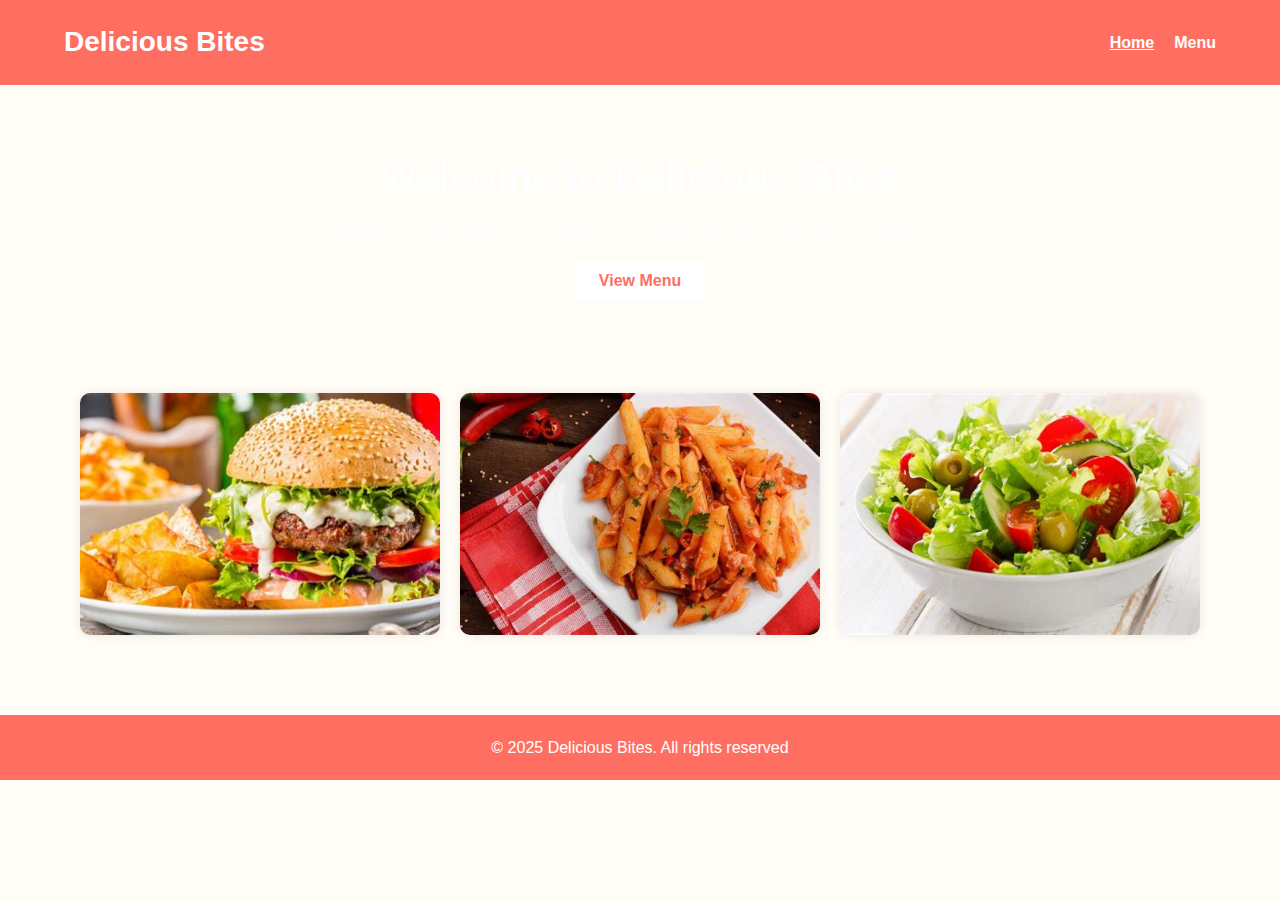
<file: index.html>
<!DOCTYPE html>
<html lang="en">
<head>
  <meta charset="UTF-8" />
  <meta name="viewport" content="width=device-width, initial-scale=1.0"/>
  <title>Delicious Bites</title>
  <link rel="stylesheet" href="style.css" />
</head>
<body>
  <header>
    <nav>
      <h1>Delicious Bites</h1>
      <ul>
        <li><a href="index.html" class="active">Home</a></li>
        <li><a href="menu.html">Menu</a></li>
      </ul>
    </nav>
  </header>

  <section class="hero">
    <h2>Welcome to Delicious Bites</h2>
    <p>Experience the best homemade food, made with love and fresh ingredients.</p>
    <a href="menu.html" class="btn">View Menu</a>
  </section>

  <section class="gallery">
    <img src="image/proxy-image.jpeg" alt="Burger"> 
    <img src="image/proxy-image (2).jpeg" alt="Pasta">
    <img src="image/proxy-image (1).jpeg" alt="Salad">
  </section>

  <footer>
    <p>&copy; 2025 Delicious Bites. All rights reserved</p>
  </footer>
</body>
</html>
</file>
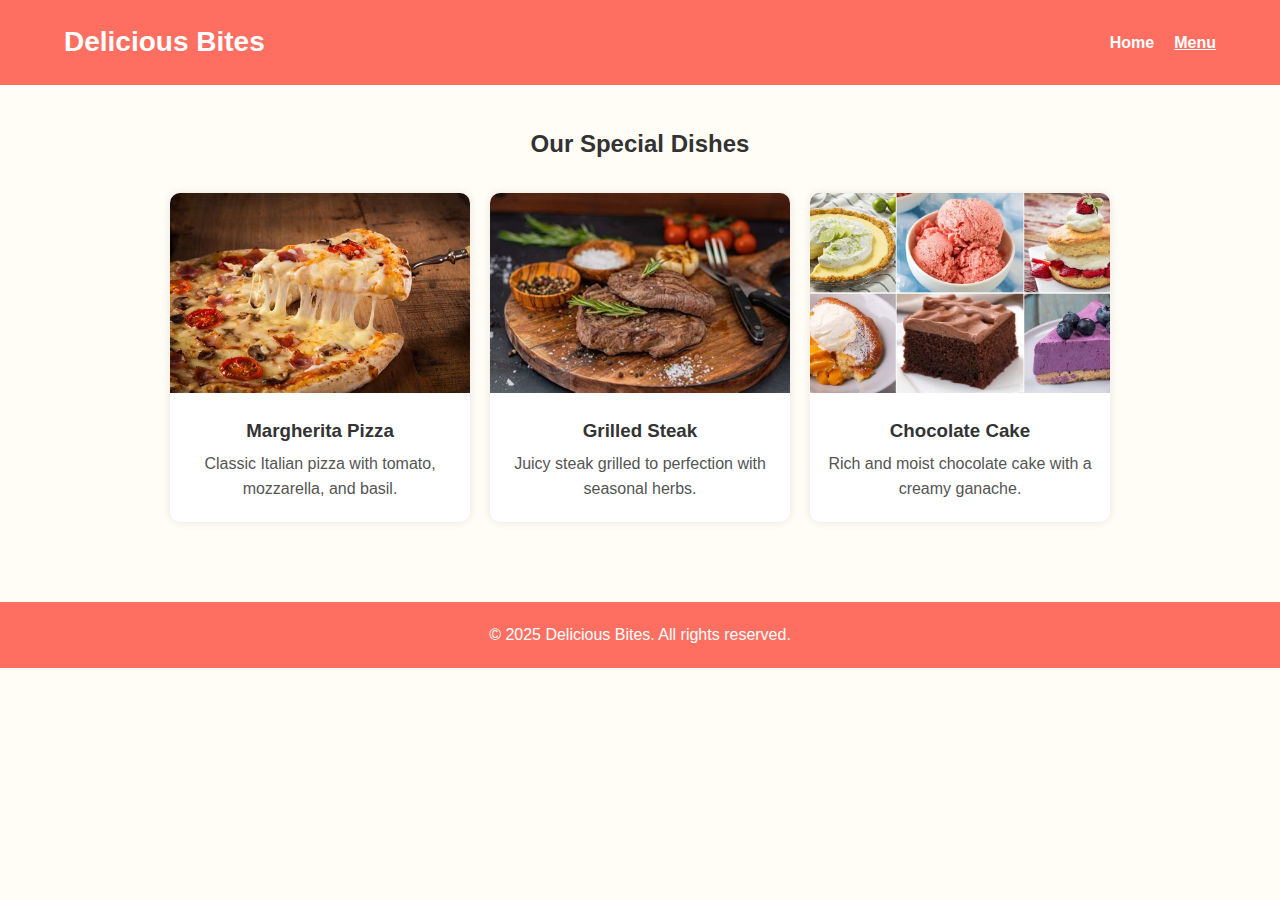
<file: menu.html>
<!DOCTYPE html>
<html lang="en">
<head>
  <meta charset="UTF-8" />
  <meta name="viewport" content="width=device-width, initial-scale=1.0"/>
  <title>Our Menu</title>
  <link rel="stylesheet" href="style.css" />
</head>
<body>
  <header>
    <nav>
      <h1>Delicious Bites</h1>
      <ul>
        <li><a href="index.html">Home</a></li>
        <li><a href="menu.html" class="active">Menu</a></li>
      </ul>
    </nav>
  </header>

  <section class="menu">
    <h2>Our Special Dishes</h2>
    <div class="cards">
      <div class="card">
        <img src="image/pizza.jpeg" alt="Pizza">
        <h3>Margherita Pizza</h3>
        <p>Classic Italian pizza with tomato, mozzarella, and basil.</p>
      </div>
      <div class="card">
        <img src="image/steak1.jpeg" alt="Steak">
        <h3>Grilled Steak</h3>
        <p>Juicy steak grilled to perfection with seasonal herbs.</p>
      </div>
      <div class="card">
        <img src="image/LINK-TRAFFIC-18.avif" alt="Dessert">
        <h3>Chocolate Cake</h3>
        <p>Rich and moist chocolate cake with a creamy ganache.</p>
      </div>
    </div>
  </section>

  <footer>
    <p>&copy; 2025 Delicious Bites. All rights reserved.</p>
  </footer>
</body>
</html>
</file>
<file: style.css>
* {
  margin: 0;
  padding: 0;
  box-sizing: border-box;
}

body {
  font-family: 'Segoe UI', sans-serif;
  background-color: #fffdf6;
  color: #333;
  line-height: 1.6;
}

header {
  background-color: #ff6f61;
  color: white;
  padding: 20px 0;
}

nav {
  display: flex;
  justify-content: space-between;
  align-items: center;
  width: 90%;
  margin: auto;
}

nav h1 {
  font-size: 28px;
}

nav ul {
  list-style: none;
  display: flex;
}

nav ul li {
  margin-left: 20px;
}

nav ul li a {
  text-decoration: none;
  color: white;
  font-weight: bold;
}

nav ul li a.active {
  text-decoration: underline;
}

.hero {
  text-align: center;
  padding: 60px 20px;
  background: url('https://source.unsplash.com/1600x600/?restaurant') no-repeat center center/cover;
  color: white;
}

.hero h2 {
  font-size: 40px;
  margin-bottom: 10px;
}

.hero p {
  font-size: 18px;
  margin-bottom: 20px;
}

.hero .btn {
  padding: 12px 24px;
  background-color: #fff;
  color: #ff6f61;
  text-decoration: none;
  font-weight: bold;
  border-radius: 5px;
}

.gallery {
  display: flex;
  justify-content: center;
  gap: 20px;
  padding: 40px;
}

.gallery img {
  border-radius: 10px;
  width: 30%;
  height: auto;
  object-fit: cover;
  box-shadow: 0 0 10px rgba(0,0,0,0.1);
}

.menu {
  padding: 40px 20px;
  text-align: center;
}

.cards {
  display: flex;
  justify-content: center;
  gap: 20px;
  flex-wrap: wrap;
  margin-top: 30px;
}

.card {
  background: white;
  border-radius: 10px;
  width: 300px;
  box-shadow: 0 0 10px rgba(0,0,0,0.1);
  padding-bottom: 20px;
}

.card img {
  width: 100%;
  height: 200px;
  border-top-left-radius: 10px;
  border-top-right-radius: 10px;
  object-fit: cover;
}

.card h3 {
  margin: 15px 0 5px;
}

.card p {
  padding: 0 15px;
  color: #555;
}

footer {
  text-align: center;
  padding: 20px;
  background-color: #ff6f61;
  color: white;
  margin-top: 40px;
}
</file>
